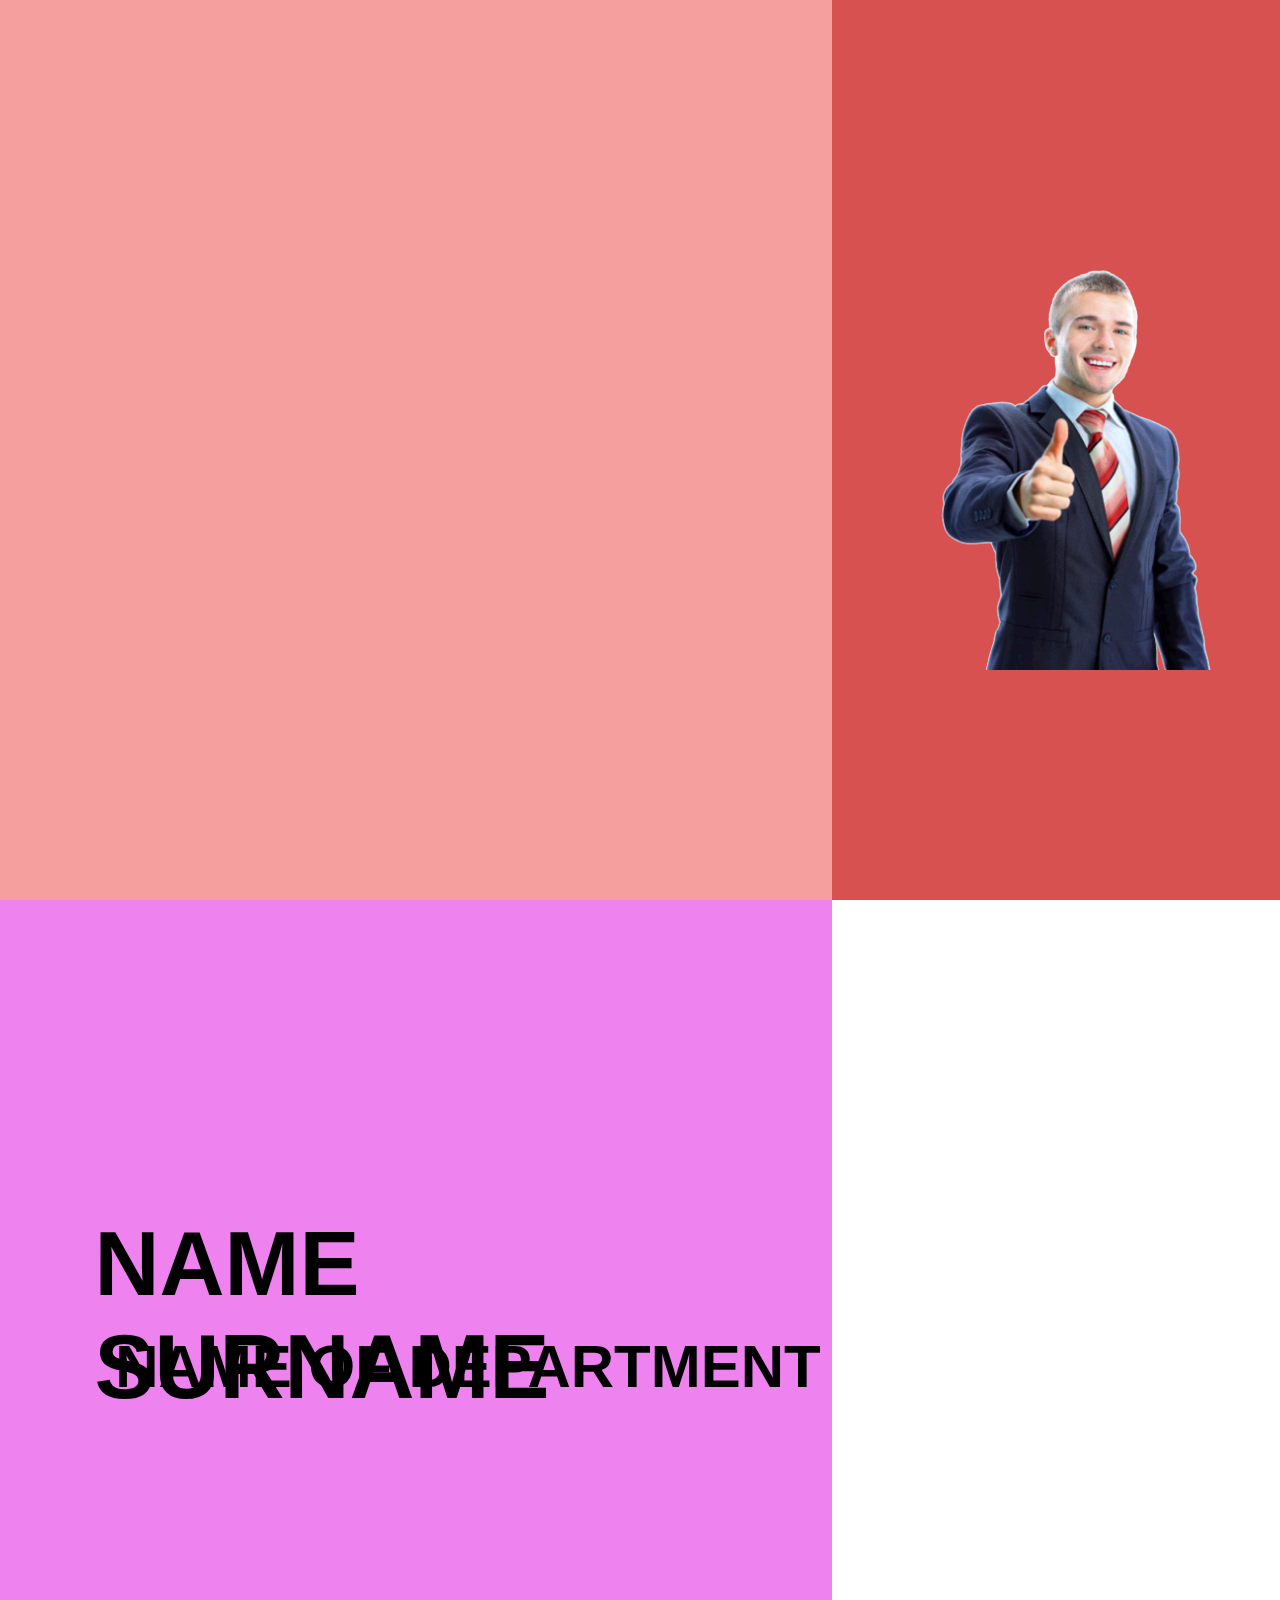
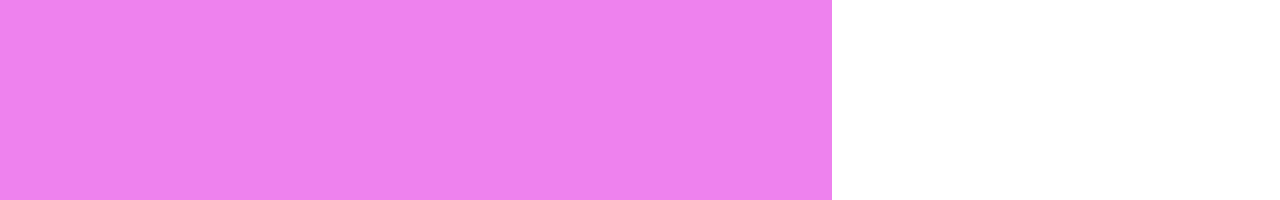
<file: index.html>
<!DOCTYPE html>
<html lang="en">

<head>
    <meta charset="UTF-8">
    <meta name="viewport" content="width=device-width, initial-scale=1.0">
    <meta http-equiv="X-UA-Compatible" content="ie=edge">
    <title>stucca intro</title>
    <link rel="stylesheet" href="./stuccaintro.css">
</head>

<body>
    <div class="left"></div>
    <div class="right"></div>
    <div class="leftcontainer">
        <div class="name">
            NAME SURNAME
        </div>
        <div class="deptname">
            NAME OF DEPARTMENT
        </div>
    </div>
    <div class="rightcontainer"></div>
    <div class="image"></div>
    <div class="leftcontainer">
        <div class="name">
            NAME SURNAME
        </div>
        <div class="deptname">
            NAME OF DEPARTMENT
        </div>
    </div>
    <div class="rightcontainer"></div>
    <div class="image"></div>
    <div class="leftcontainer">
        <div class="name">
            NAME SURNAME
        </div>
        <div class="deptname">
            NAME OF DEPARTMENT
        </div>
    </div>
    <div class="rightcontainer"></div>
    <div class="image"></div>
    <div class="leftcontainer">
        <div class="name">
            NAME SURNAME
        </div>
        <div class="deptname">
            NAME OF DEPARTMENT
        </div>
    </div>
    <div class="rightcontainer"></div>
    <div class="image"></div>
    <div class="leftcontainer">
        <div class="name">
            NAME SURNAME
        </div>
        <div class="deptname">
            NAME OF DEPARTMENT
        </div>
    </div>
    <div class="rightcontainer"></div>
    <div class="image"></div>
    <div class="leftcontainer">
        <div class="name">
            NAME SURNAME
        </div>
        <div class="deptname">
            NAME OF DEPARTMENT
        </div>
    </div>
    <div class="rightcontainer"></div>
    <div class="image"></div>
    <div class="leftcontainer">
        <div class="name">
            NAME SURNAME
        </div>
        <div class="deptname">
            NAME OF DEPARTMENT
        </div>
    </div>
    <div class="rightcontainer"></div>
    <div class="image"></div>
    <div class="leftcontainer">
        <div class="name">
            NAME SURNAME
        </div>
        <div class="deptname">
            NAME OF DEPARTMENT
        </div>
    </div>
    <div class="rightcontainer"></div>
    <div class="image"></div>

    <script>
        var y = 0,
            z = 0,
            zIndex = 1;
        var selector1 = document.getElementsByClassName('leftcontainer');
        var selector2 = document.getElementsByClassName('rightcontainer');
        document.addEventListener("keyup", scrollfun);

        function scrollfun(event) {

            var x = event.charCode || event.keyCode;
            if (x == 37 || x == 39) {
                if (x == 39)
                    y = (y + 1) % 8;
                else {
                    y = (y - 1);
                    if (y < 0)
                        y = 8;
                }
            } else if (x == 49) {
                y = 1;
            } else if (x == 50) {
                y = 2;
            } else if (x == 51) {
                y = 3;
            } else if (x == 52) {
                y = 4;
            } else if (x == 53) {
                y = 5;
            } else if (x == 54) {
                y = 6;
            } else if (x == 55) {
                y = 7;
            } else if (x == 56) {
                y = 8;
            } else if (x == 57) {
                y = 9;
            }
            if (y != z) {
                if (z == 0) {
                    z = y;
                    selector1[y - 1].style.transition = "transform 1.8s";
                    selector1[y - 1].style.transform = "translateY(-100vh)";
                    selector1[y - 1].style.zIndex = zIndex;
                    selector2[y - 1].style.transition = "transform 1.8s";
                    selector2[y - 1].style.transform = "translateY(100vh)";
                    selector2[y - 1].style.zIndex = zIndex;
                    zIndex++;
                } else {
                    selector1[y - 1].style.transition = "transform 1.8s";
                    selector1[y - 1].style.transform = "translateY(-100vh)";
                    selector1[y - 1].style.zIndex = zIndex;
                    selector2[y - 1].style.transition = "transform 1.8s";
                    selector2[y - 1].style.transform = "translateY(100vh)";
                    selector2[y - 1].style.zIndex = zIndex;
                    zIndex++;
                    setTimeout(function() {
                        selector1[z - 1].style = "top:100vh;";
                        selector2[z - 1].style = "top:-100vh;";
                        z = y;
                    }, 1800);
                }
            }
        }
    </script>
</body>

</html>
</file>
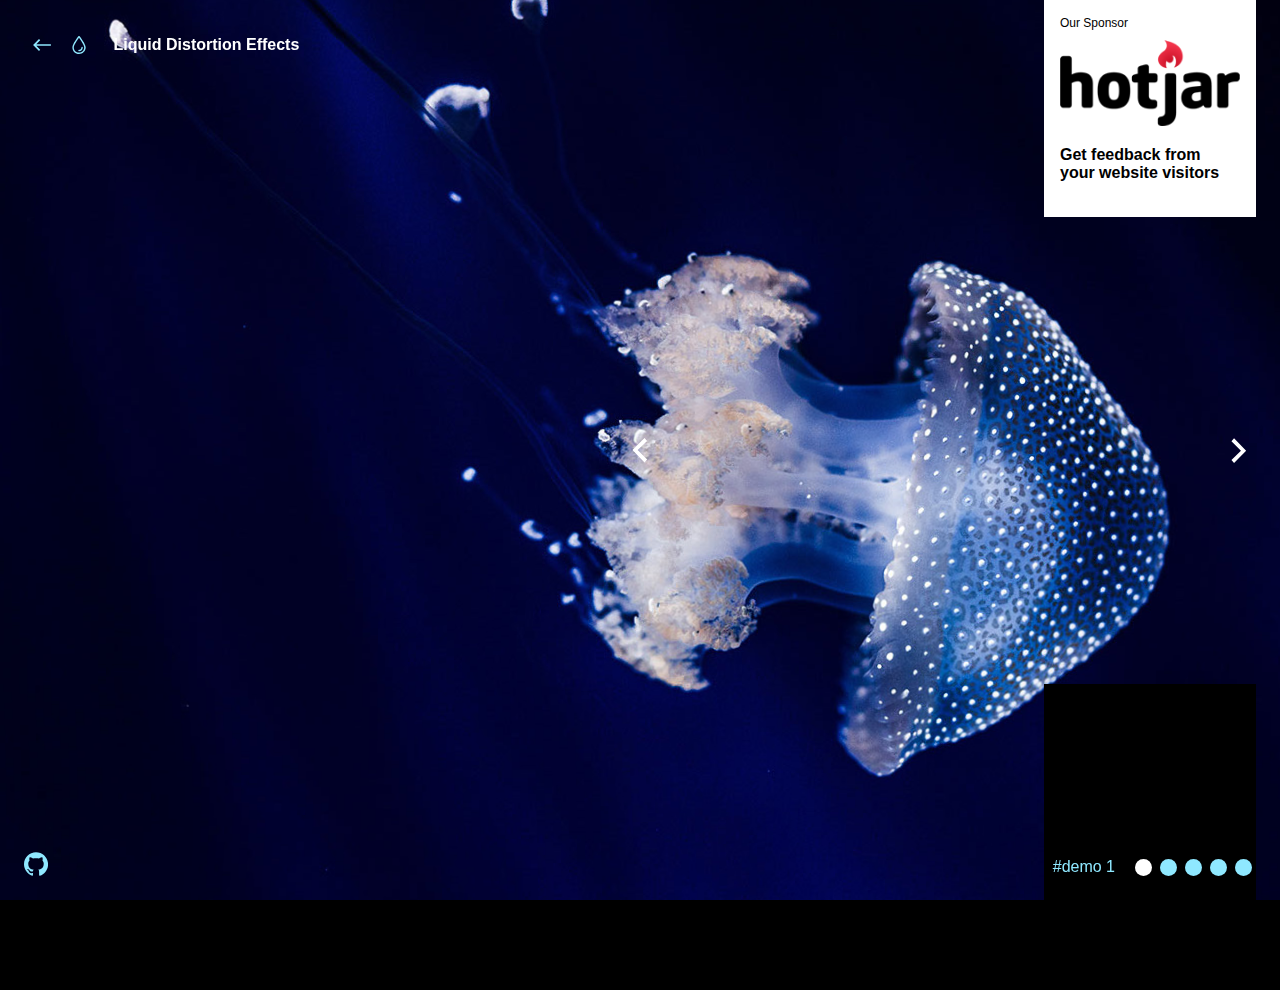
<file: LiquidDistortion-master/LiquidDistortion-master/index.html>
<!DOCTYPE html>
<html lang="en" class="no-js">
	<head>
		<meta charset="UTF-8" />
		<meta name="viewport" content="width=device-width, initial-scale=1">
		<title>Liquid Distortion Effects | Demo 1 | Codrops</title>
		<meta name="description" content="Some liquid distortion effects applied to an image slideshow using canvas, PixiJS and Greensock" />
		<meta name="keywords" content="web development, canvas, distortion, liquid, effect, slideshow, javascript" />
		<meta name="author" content="Yannis Yannakopoulos for Codrops" />
		<link rel="shortcut icon" href="favicon.ico">
		<link rel="stylesheet" type="text/css" href="css/normalize.css" />
		<link rel="stylesheet" type="text/css" href="css/demo.css" />
		<link rel="stylesheet" type="text/css" href="css/component.css" />
		<link rel="stylesheet" type="text/css" href="pater/pater.css" />
		<script>document.documentElement.className = 'js';</script>
	</head>
	<body class="demo-1 loading">
		<svg class="hidden">
			<symbol id="icon-arrow" viewBox="0 0 24 24">
				<title>arrow</title>
				<polygon points="6.3,12.8 20.9,12.8 20.9,11.2 6.3,11.2 10.2,7.2 9,6 3.1,12 9,18 10.2,16.8 "/>
			</symbol>
			<symbol id="icon-drop" viewBox="0 0 24 24">
				<title>drop</title>
				<path d="M12,21c-3.6,0-6.6-3-6.6-6.6C5.4,11,10.8,4,11.4,3.2C11.6,3.1,11.8,3,12,3s0.4,0.1,0.6,0.3c0.6,0.8,6.1,7.8,6.1,11.2C18.6,18.1,15.6,21,12,21zM12,4.8c-1.8,2.4-5.2,7.4-5.2,9.6c0,2.9,2.3,5.2,5.2,5.2s5.2-2.3,5.2-5.2C17.2,12.2,13.8,7.3,12,4.8z"/><path d="M12,18.2c-0.4,0-0.7-0.3-0.7-0.7s0.3-0.7,0.7-0.7c1.3,0,2.4-1.1,2.4-2.4c0-0.4,0.3-0.7,0.7-0.7c0.4,0,0.7,0.3,0.7,0.7C15.8,16.5,14.1,18.2,12,18.2z"/>
			</symbol>
			<symbol id="icon-github" viewBox="0 0 32.6 31.8">
				<title>github</title>
				<path d="M16.3,0C7.3,0,0,7.3,0,16.3c0,7.2,4.7,13.3,11.1,15.5c0.8,0.1,1.1-0.4,1.1-0.8c0-0.4,0-1.4,0-2.8c-4.5,1-5.5-2.2-5.5-2.2c-0.7-1.9-1.8-2.4-1.8-2.4c-1.5-1,0.1-1,0.1-1c1.6,0.1,2.5,1.7,2.5,1.7c1.5,2.5,3.8,1.8,4.7,1.4c0.1-1.1,0.6-1.8,1-2.2c-3.6-0.4-7.4-1.8-7.4-8.1c0-1.8,0.6-3.2,1.7-4.4C7.4,10.7,6.8,9,7.7,6.8c0,0,1.4-0.4,4.5,1.7c1.3-0.4,2.7-0.5,4.1-0.5c1.4,0,2.8,0.2,4.1,0.5c3.1-2.1,4.5-1.7,4.5-1.7c0.9,2.2,0.3,3.9,0.2,4.3c1,1.1,1.7,2.6,1.7,4.4c0,6.3-3.8,7.6-7.4,8c0.6,0.5,1.1,1.5,1.1,3c0,2.2,0,3.9,0,4.5c0,0.4,0.3,0.9,1.1,0.8c6.5-2.2,11.1-8.3,11.1-15.5C32.6,7.3,25.3,0,16.3,0z"/>
			</symbol>
			<symbol id="icon-arrow-nav" viewBox="208.3 352 4.2 6.4">
				<title>arrow-nav</title>
				<polygon points="212.1,357.3 211.5,358 208.7,355.1 211.5,352.3 212.1,353 209.9,355.1"></polygon>
			</symbol>
		</svg>
		<main class="site-wrapper">
			<div class="content content--fixed">
				<header class="codrops-header">
					<div class="codrops-links">
						<a class="codrops-icon codrops-icon--prev" href="https://tympanus.net/Development/SlicedDualImageLayout/" title="Previous Demo"><svg class="icon icon--arrow"><use xlink:href="#icon-arrow"></use></svg></a>
						<a class="codrops-icon codrops-icon--drop" href="https://tympanus.net/codrops/?p=32454" title="Back to the article"><svg class="icon icon--drop"><use xlink:href="#icon-drop"></use></svg></a>
					</div>
					<h1 class="codrops-header__title">Liquid Distortion Effects</h1>
				</header>
				<a class="github" href="https://github.com/codrops/LiquidDistortion/" title="Find this project on GitHub"><svg class="icon icon--github"><use xlink:href="#icon-github"></use></svg></a>
				<nav class="demos">
					<a class="demo demo--current" href="index.html"><span>Demo 1</span></a>
					<a class="demo" href="index2.html"><span>Demo 2</span></a>
					<a class="demo" href="index3.html"><span>Demo 3</span></a>
					<a class="demo" href="index4.html"><span>Demo 4</span></a>
					<a class="demo" href="index5.html"><span>Demo 5</span></a>
				</nav>
				<a class="pater" href="http://synd.co/2yUIIuN" onClick="recordOutboundLink(this, 'Outbound Links', 'Hotjar10102017');return false;">
					<div class="pater__img"></div>
					<h3 class="pater__title">​Get feedback from your website visitors</h3>
					<p class="pater__description">Now you can get instant visual feedback from your website visitors. <strong>Learn more</strong></p>
				</a>
			</div>
			<div class="content">
				<div class="slide-wrapper">
					<div class="slide-item">
						<img src="img/1.jpg" class="slide-item__image">
					</div>
					<div class="slide-item">
						<img src="img/2.jpg" class="slide-item__image">
					</div>
					<div class="slide-item">
						<img src="img/3.jpg" class="slide-item__image">
					</div>					
				</div>
				<button class="scene-nav scene-nav--prev" data-nav="previous"><svg class="icon icon--arrow-nav-prev"><use xlink:href="#icon-arrow-nav"></use></svg></button>
				<button class="scene-nav scene-nav--next" data-nav="next"><svg class="icon icon--arrow-nav-next"><use xlink:href="#icon-arrow-nav"></use></svg></button>
			</div>
		</main>
		<script src="js/demo.js"></script>
		<script src="js/pixi.min.js"></script>
		<script src="js/TweenMax.min.js"></script>
		<script src="js/main.js"></script>
		<script src="js/imagesloaded.pkgd.min.js"></script>
		<script>
			imagesLoaded(document.body, () => document.body.classList.remove('loading'));

			var spriteImages 	= document.querySelectorAll( '.slide-item__image' );
			var spriteImagesSrc = [];

			for ( var i = 0; i < spriteImages.length; i++ ) {
				var img = spriteImages[i];
				spriteImagesSrc.push( img.getAttribute('src' ) );
			}

			var initCanvasSlideshow = new CanvasSlideshow({
				sprites: spriteImagesSrc,
				displacementImage: 'img/dmaps/2048x2048/clouds.jpg',
				autoPlay: true,
				autoPlaySpeed: [10, 3],
				displaceScale: [200, 70]
			});
		</script>
	</body>
</html>
</file>
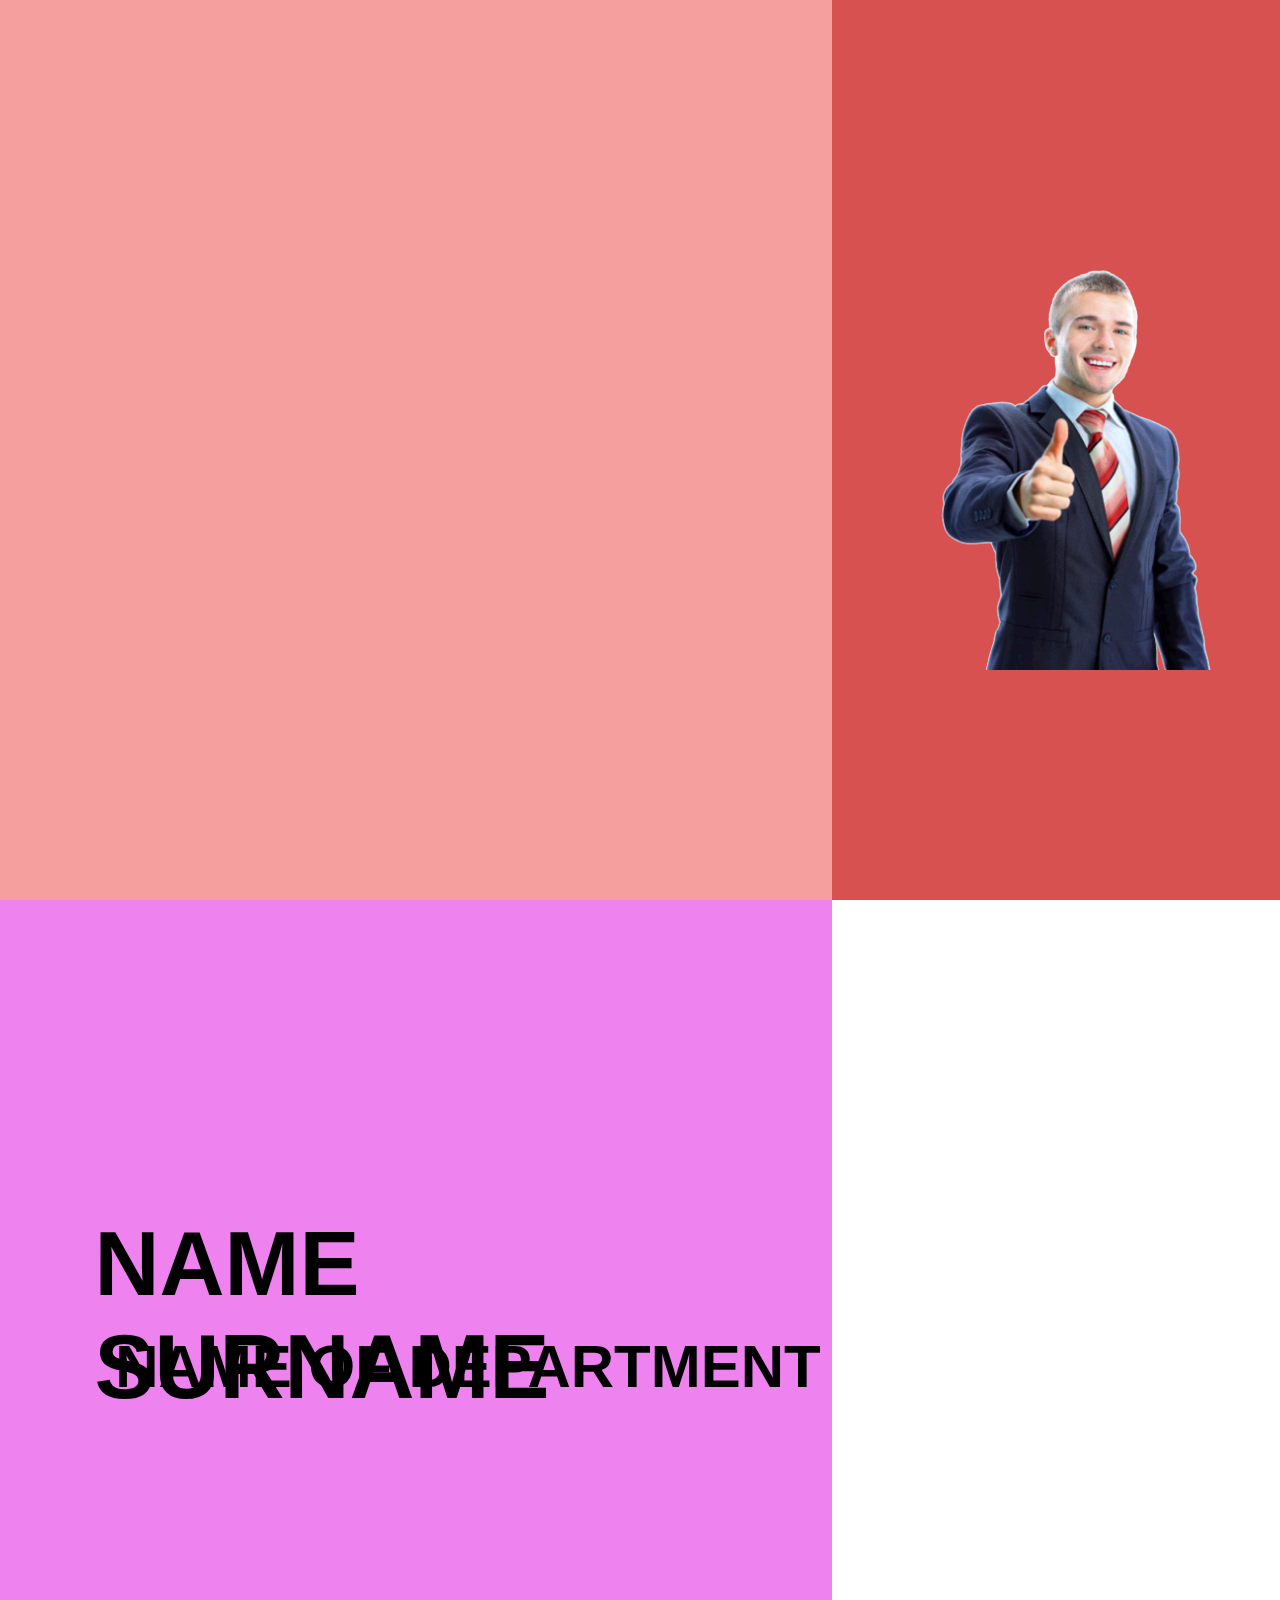
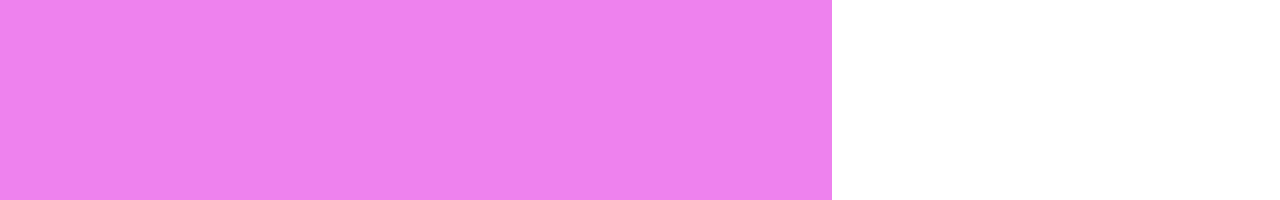
<file: Untitled-1.html>
<!DOCTYPE html>
<html lang="en">
<head>
    <meta charset="UTF-8">
    <meta name="viewport" content="width=device-width, initial-scale=1.0">
    <meta http-equiv="X-UA-Compatible" content="ie=edge">
    <title>stucca intro</title>
    <link rel="stylesheet" href="./stuccaintro.css">
</head>
<body>
    <div class="left"></div>
    <div class="right"></div>
    <div class="leftcontainer">
        <div class="name">
            NAME SURNAME
        </div>
        <div class="deptname">
            NAME OF DEPARTMENT
        </div>
    </div>
    <div class="rightcontainer"></div>
    <div class="image"></div>
    <div class="leftcontainer">
        <div class="name">
            NAME SURNAME
        </div>
        <div class="deptname">
            NAME OF DEPARTMENT
        </div>
    </div>
    <div class="rightcontainer"></div>
    <div class="image"></div>
    <div class="leftcontainer">
        <div class="name">
            NAME SURNAME
        </div>
        <div class="deptname">
            NAME OF DEPARTMENT
        </div>
    </div>
    <div class="rightcontainer"></div>
    <div class="image"></div>
    <div class="leftcontainer">
        <div class="name">
            NAME SURNAME
        </div>
        <div class="deptname">
            NAME OF DEPARTMENT
        </div>
    </div>
    <div class="rightcontainer"></div>
    <div class="image"></div>
    <div class="leftcontainer">
        <div class="name">
            NAME SURNAME
        </div>
        <div class="deptname">
            NAME OF DEPARTMENT
        </div>
    </div>
    <div class="rightcontainer"></div>
    <div class="image"></div>
    <div class="leftcontainer">
        <div class="name">
            NAME SURNAME
        </div>
        <div class="deptname">
            NAME OF DEPARTMENT
        </div>
    </div>
    <div class="rightcontainer"></div>
    <div class="image"></div>
    <div class="leftcontainer">
        <div class="name">
            NAME SURNAME
        </div>
        <div class="deptname">
            NAME OF DEPARTMENT
        </div>
    </div>
    <div class="rightcontainer"></div>
    <div class="image"></div>
    <div class="leftcontainer">
        <div class="name">
            NAME SURNAME
        </div>
        <div class="deptname">
            NAME OF DEPARTMENT
        </div>
    </div>
    <div class="rightcontainer"></div>
    <div class="image"></div>
    
    <script>
        var y=0, z=0;
        var selector1 = document.getElementsByClassName('leftcontainer');
        var selector2 = document.getElementsByClassName('rightcontainer');
        document.addEventListener("keydown",scrollfun);
        function scrollfun(event){
            
            var x = event.charCode || event.keyCode;
            if(x == 37 || x == 39)
            {
                if(x == 39)
                    y=(y+1)%9;
                else
                {
                    y=(y-1);
                    if(y < 0)
                        y=9
                }
            }
            else if(x == 49)
            {
                y=1;
            }
            else if(x == 50)
            {
                y=2;
            }else if(x == 51)
            {
                y=3;
            }else if(x == 52)
            {
                y=4;
            }else if(x == 53)
            {
                y=5;
            }else if(x == 54)
            {
                y=6;
            }else if(x == 55)
            {
                y=7;
            }else if(x == 56)
            {
                y=8;
            }else if(x == 57)
            {
                y=9;
            }
            console.log(y);
            if(y!=z)
            {
                if(z == 0)
                {
                    z=y;
                    selector1[y-1].style="transition: transform 1.8s; transform: translateY(-100vh);";
                    selector2[y-1].style="transition: transform 1.8s; transform: translateY(100vh);";
                }
                else
                {
                    selector1[z-1].style="transition: transform 1.8s; transform: translateY(100vh);";
                    selector2[z-1].style="transition: transform 1.8s; transform: translateY(-100vh);";
                    selector1[y-1].style="transition: transform 1.8s; transform: translateY(-100vh);";
                    selector2[y-1].style="transition: transform 1.8s; transform: translateY(100vh);";
                    z=y;
                }
            }
        }
    </script>
</body>
</html>
</file>
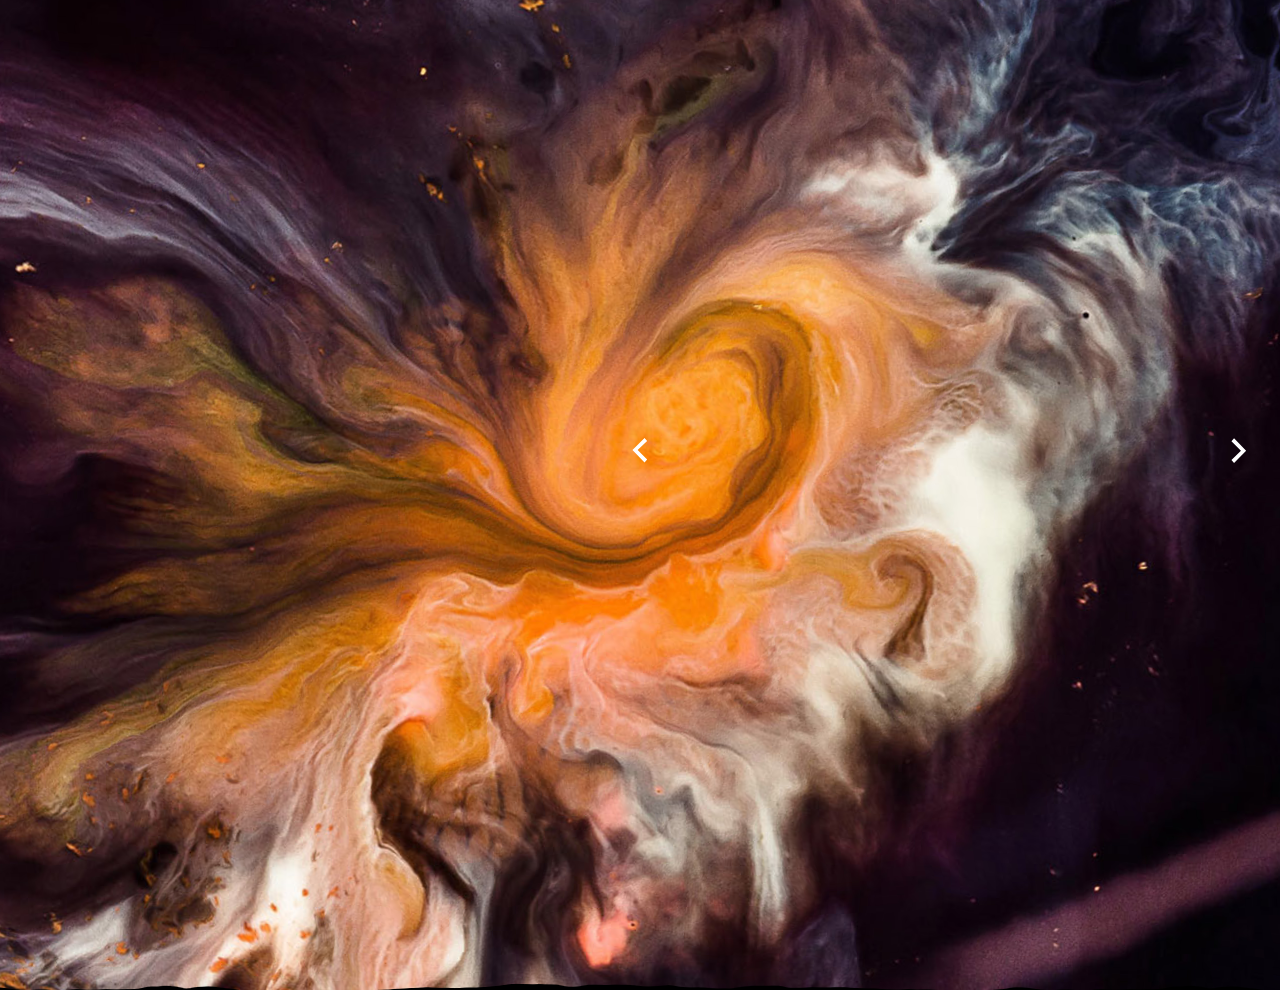
<file: LiquidDistortion-master/LiquidDistortion-master/index2.html>
<!DOCTYPE html>
<html lang="en" class="no-js">
	<head>
		<meta charset="UTF-8" />
		<meta name="viewport" content="width=device-width, initial-scale=1">
		<title>Liquid Distortion Effects | Demo 2 | Codrops</title>
		<meta name="description" content="Some liquid distortion effects applied to an image slideshow using canvas, PixiJS and Greensock" />
		<meta name="keywords" content="web development, canvas, distortion, liquid, effect, slideshow, javascript" />
		<meta name="author" content="Yannis Yannakopoulos for Codrops" />
		<link rel="shortcut icon" href="favicon.ico">
		<link rel="stylesheet" type="text/css" href="css/normalize.css" />
		<link rel="stylesheet" type="text/css" href="css/demo.css" />
		<link rel="stylesheet" type="text/css" href="css/component.css" />
		<link rel="stylesheet" type="text/css" href="pater/pater.css" />
		<link rel="stylesheet" type="text/css" href="style.css" />
		<script>document.documentElement.className = 'js';</script>
	</head>
	<body class="demo-2 loading">
		<svg class="hidden">
			<symbol id="icon-arrow" viewBox="0 0 24 24">
				<title>arrow</title>
				<polygon points="6.3,12.8 20.9,12.8 20.9,11.2 6.3,11.2 10.2,7.2 9,6 3.1,12 9,18 10.2,16.8 "/>
			</symbol>
			<!--<symbol id="icon-drop" viewBox="0 0 24 24">
				<title>drop</title>
				<path d="M12,21c-3.6,0-6.6-3-6.6-6.6C5.4,11,10.8,4,11.4,3.2C11.6,3.1,11.8,3,12,3s0.4,0.1,0.6,0.3c0.6,0.8,6.1,7.8,6.1,11.2C18.6,18.1,15.6,21,12,21zM12,4.8c-1.8,2.4-5.2,7.4-5.2,9.6c0,2.9,2.3,5.2,5.2,5.2s5.2-2.3,5.2-5.2C17.2,12.2,13.8,7.3,12,4.8z"/><path d="M12,18.2c-0.4,0-0.7-0.3-0.7-0.7s0.3-0.7,0.7-0.7c1.3,0,2.4-1.1,2.4-2.4c0-0.4,0.3-0.7,0.7-0.7c0.4,0,0.7,0.3,0.7,0.7C15.8,16.5,14.1,18.2,12,18.2z"/>
			</symbol>-->
			<!--<symbol id="icon-github" viewBox="0 0 32.6 31.8">
				<title>github</title>
				<path d="M16.3,0C7.3,0,0,7.3,0,16.3c0,7.2,4.7,13.3,11.1,15.5c0.8,0.1,1.1-0.4,1.1-0.8c0-0.4,0-1.4,0-2.8c-4.5,1-5.5-2.2-5.5-2.2c-0.7-1.9-1.8-2.4-1.8-2.4c-1.5-1,0.1-1,0.1-1c1.6,0.1,2.5,1.7,2.5,1.7c1.5,2.5,3.8,1.8,4.7,1.4c0.1-1.1,0.6-1.8,1-2.2c-3.6-0.4-7.4-1.8-7.4-8.1c0-1.8,0.6-3.2,1.7-4.4C7.4,10.7,6.8,9,7.7,6.8c0,0,1.4-0.4,4.5,1.7c1.3-0.4,2.7-0.5,4.1-0.5c1.4,0,2.8,0.2,4.1,0.5c3.1-2.1,4.5-1.7,4.5-1.7c0.9,2.2,0.3,3.9,0.2,4.3c1,1.1,1.7,2.6,1.7,4.4c0,6.3-3.8,7.6-7.4,8c0.6,0.5,1.1,1.5,1.1,3c0,2.2,0,3.9,0,4.5c0,0.4,0.3,0.9,1.1,0.8c6.5-2.2,11.1-8.3,11.1-15.5C32.6,7.3,25.3,0,16.3,0z"/>
			</symbol>-->
			<symbol id="icon-arrow-nav" viewBox="208.3 352 4.2 6.4">
				<title>arrow-nav</title>
				<polygon points="212.1,357.3 211.5,358 208.7,355.1 211.5,352.3 212.1,353 209.9,355.1"></polygon>
			</symbol>
		</svg>
		<main class="site-wrapper">
			<!--<div class="content content--fixed">
				<header class="codrops-header">
					<div class="codrops-links">
						<a class="codrops-icon codrops-icon--prev" href="https://tympanus.net/Development/SlicedDualImageLayout/" title="Previous Demo"><svg class="icon icon--arrow"><use xlink:href="#icon-arrow"></use></svg></a>
						<a class="codrops-icon codrops-icon--drop" href="https://tympanus.net/codrops/?p=32454" title="Back to the article"><svg class="icon icon--drop"><use xlink:href="#icon-drop"></use></svg></a>
					</div>
					<h1 class="codrops-header__title">Liquid Distortion Effects</h1>
					<p class=info>Click &amp; hold on the image</p>
				</header>-->
				<!--<a class="github" href="https://github.com/codrops/LiquidDistortion/" title="Find this project on GitHub"><svg class="icon icon--github"><use xlink:href="#icon-github"></use></svg></a>-->
				<!--<nav class="demos">
					<a class="demo" href="index.html"><span>Demo 1</span></a>
					<a class="demo demo--current" href="index2.html"><span>Demo 2</span></a>
					<a class="demo" href="index3.html"><span>Demo 3</span></a>
					<a class="demo" href="index4.html"><span>Demo 4</span></a>
					<a class="demo" href="index5.html"><span>Demo 5</span></a>
				</nav>-->
				<!--<a class="pater" href="http://synd.co/2yUIIuN" onClick="recordOutboundLink(this, 'Outbound Links', 'Hotjar10102017');return false;">
					<div class="pater__img"></div>
					<h3 class="pater__title">​Get feedback from your website visitors</h3>
					<p class="pater__description">Now you can get instant visual feedback from your website visitors. <strong>Learn more</strong></p>
				</a>
			</div>-->
			<div class="content">
				<div class="slide-wrapper">
					<div class="slide-item">
						<img src="img\4.jpg" class="slide-item__image">
					</div>
					<div class="slide-item">
						<img src="img/5.jpg" class="slide-item__image">
					</div>
					<div class="slide-item">
						<img src="img/6.jpg" class="slide-item__image">
					</div>					
				</div>
				<button class="scene-nav scene-nav--prev" data-nav="previous"><svg class="icon icon--arrow-nav-prev"><use xlink:href="#icon-arrow-nav"></use></svg></button>
				<button class="scene-nav scene-nav--next" data-nav="next"><svg class="icon icon--arrow-nav-next"><use xlink:href="#icon-arrow-nav"></use></svg></button>
			</div>
		</main>
		<script src="js/demo.js"></script>
		<script src="js/pixi.min.js"></script>
		<script src="js/TweenMax.min.js"></script>
		<script src="js/main2.js"></script>
		<script src="js/imagesloaded.pkgd.min.js"></script>
		<script>
			imagesLoaded(document.body, () => document.body.classList.remove('loading'));

			var spriteImages = document.querySelectorAll( '.slide-item__image' );
			var spriteImagesSrc = [];
			var texts = [];

			for ( var i = 0; i < spriteImages.length; i++ ) {

				var img = spriteImages[i];
					
				// Set the texts you want to display to each slide 
				// in a sibling element of your image and edit accordingly
				if ( img.nextElementSibling ) {
					texts.push(img.nextElementSibling.innerHTML);
				} else {
					texts.push('');
				}

				spriteImagesSrc.push( img.getAttribute('src' ) );
			}

			var initCanvasSlideshow = new CanvasSlideshow({
				sprites: spriteImagesSrc,
				displacementImage: 'img/dmaps/512x512/clouds.jpg',
				autoPlay: true,
				autoPlaySpeed: [0.3, 0.3],
				displaceScale: [800, 500],
				displaceAutoFit: true,
				displacementCenter: true,
				interactive: true,
				interactionEvent: 'click', // 'click', 'hover', 'both' 
			});
		</script>
	</body>
</html>
</file>
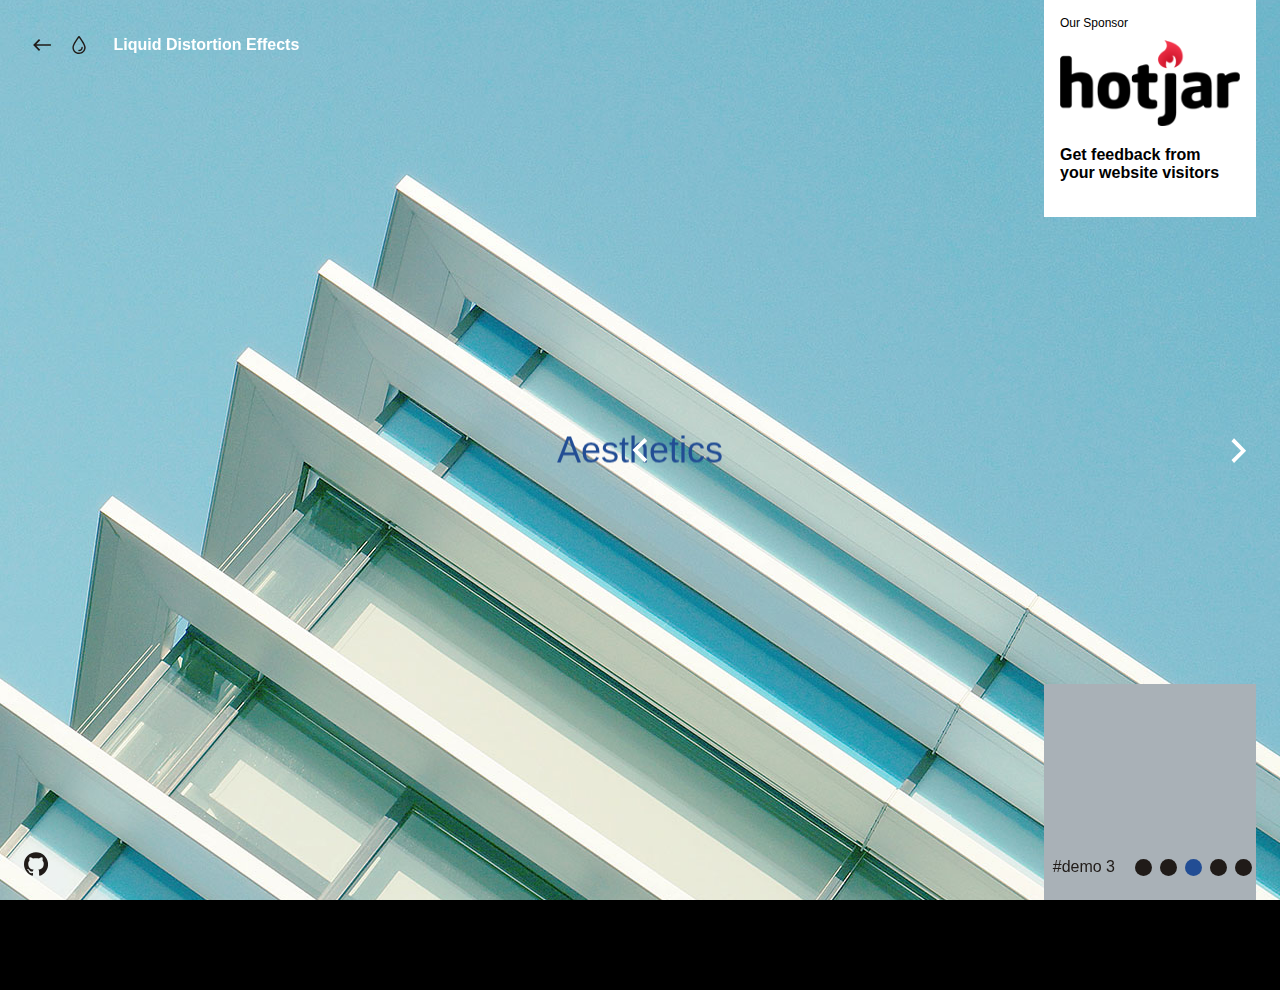
<file: LiquidDistortion-master/LiquidDistortion-master/index3.html>
<!DOCTYPE html>
<html lang="en" class="no-js">
	<head>
		<meta charset="UTF-8" />
		<meta name="viewport" content="width=device-width, initial-scale=1">
		<title>Liquid Distortion Effects | Demo 3 | Codrops</title>
		<meta name="description" content="Some liquid distortion effects applied to an image slideshow using canvas, PixiJS and Greensock" />
		<meta name="keywords" content="web development, canvas, distortion, liquid, effect, slideshow, javascript" />
		<meta name="author" content="Yannis Yannakopoulos for Codrops" />
		<link rel="shortcut icon" href="favicon.ico">
		<link rel="stylesheet" type="text/css" href="css/normalize.css" />
		<link rel="stylesheet" type="text/css" href="css/demo.css" />
		<link rel="stylesheet" type="text/css" href="css/component.css" />
		<link rel="stylesheet" type="text/css" href="pater/pater.css" />
		<script>document.documentElement.className = 'js';</script>
	</head>
	<body class="demo-3 loading">
		<svg class="hidden">
			<symbol id="icon-arrow" viewBox="0 0 24 24">
				<title>arrow</title>
				<polygon points="6.3,12.8 20.9,12.8 20.9,11.2 6.3,11.2 10.2,7.2 9,6 3.1,12 9,18 10.2,16.8 "/>
			</symbol>
			<symbol id="icon-drop" viewBox="0 0 24 24">
				<title>drop</title>
				<path d="M12,21c-3.6,0-6.6-3-6.6-6.6C5.4,11,10.8,4,11.4,3.2C11.6,3.1,11.8,3,12,3s0.4,0.1,0.6,0.3c0.6,0.8,6.1,7.8,6.1,11.2C18.6,18.1,15.6,21,12,21zM12,4.8c-1.8,2.4-5.2,7.4-5.2,9.6c0,2.9,2.3,5.2,5.2,5.2s5.2-2.3,5.2-5.2C17.2,12.2,13.8,7.3,12,4.8z"/><path d="M12,18.2c-0.4,0-0.7-0.3-0.7-0.7s0.3-0.7,0.7-0.7c1.3,0,2.4-1.1,2.4-2.4c0-0.4,0.3-0.7,0.7-0.7c0.4,0,0.7,0.3,0.7,0.7C15.8,16.5,14.1,18.2,12,18.2z"/>
			</symbol>
			<symbol id="icon-github" viewBox="0 0 32.6 31.8">
				<title>github</title>
				<path d="M16.3,0C7.3,0,0,7.3,0,16.3c0,7.2,4.7,13.3,11.1,15.5c0.8,0.1,1.1-0.4,1.1-0.8c0-0.4,0-1.4,0-2.8c-4.5,1-5.5-2.2-5.5-2.2c-0.7-1.9-1.8-2.4-1.8-2.4c-1.5-1,0.1-1,0.1-1c1.6,0.1,2.5,1.7,2.5,1.7c1.5,2.5,3.8,1.8,4.7,1.4c0.1-1.1,0.6-1.8,1-2.2c-3.6-0.4-7.4-1.8-7.4-8.1c0-1.8,0.6-3.2,1.7-4.4C7.4,10.7,6.8,9,7.7,6.8c0,0,1.4-0.4,4.5,1.7c1.3-0.4,2.7-0.5,4.1-0.5c1.4,0,2.8,0.2,4.1,0.5c3.1-2.1,4.5-1.7,4.5-1.7c0.9,2.2,0.3,3.9,0.2,4.3c1,1.1,1.7,2.6,1.7,4.4c0,6.3-3.8,7.6-7.4,8c0.6,0.5,1.1,1.5,1.1,3c0,2.2,0,3.9,0,4.5c0,0.4,0.3,0.9,1.1,0.8c6.5-2.2,11.1-8.3,11.1-15.5C32.6,7.3,25.3,0,16.3,0z"/>
			</symbol>
			<symbol id="icon-arrow-nav" viewBox="208.3 352 4.2 6.4">
				<title>arrow-nav</title>
				<polygon points="212.1,357.3 211.5,358 208.7,355.1 211.5,352.3 212.1,353 209.9,355.1"></polygon>
			</symbol>
		</svg>
		<main class="site-wrapper">
			<div class="content content--fixed">
				<header class="codrops-header">
					<div class="codrops-links">
						<a class="codrops-icon codrops-icon--prev" href="https://tympanus.net/Development/SlicedDualImageLayout/" title="Previous Demo"><svg class="icon icon--arrow"><use xlink:href="#icon-arrow"></use></svg></a>
						<a class="codrops-icon codrops-icon--drop" href="https://tympanus.net/codrops/?p=32454" title="Back to the article"><svg class="icon icon--drop"><use xlink:href="#icon-drop"></use></svg></a>
					</div>
					<h1 class="codrops-header__title">Liquid Distortion Effects</h1>
				</header>
				<a class="github" href="https://github.com/codrops/LiquidDistortion/" title="Find this project on GitHub"><svg class="icon icon--github"><use xlink:href="#icon-github"></use></svg></a>
				<nav class="demos">
					<a class="demo" href="index.html"><span>Demo 1</span></a>
					<a class="demo" href="index2.html"><span>Demo 2</span></a>
					<a class="demo demo--current" href="index3.html"><span>Demo 3</span></a>
					<a class="demo" href="index4.html"><span>Demo 4</span></a>
					<a class="demo" href="index5.html"><span>Demo 5</span></a>
				</nav>
				<a class="pater" href="http://synd.co/2yUIIuN" onClick="recordOutboundLink(this, 'Outbound Links', 'Hotjar10102017');return false;">
					<div class="pater__img"></div>
					<h3 class="pater__title">​Get feedback from your website visitors</h3>
					<p class="pater__description">Now you can get instant visual feedback from your website visitors. <strong>Learn more</strong></p>
				</a>
			</div>
			<div class="content">
				<div class="slide-wrapper">
					<div class="slide-item">
						<img src="img/7.jpg" class="slide-item__image">
						<h3 class="slide-item__title">Aesthetics</h3>
					</div>
					<div class="slide-item">
						<img src="img/8.jpg" class="slide-item__image">
						<h3 class="slide-item__title">Creativity</h3>
					</div>
					<div class="slide-item">
						<img src="img/9.jpg" class="slide-item__image">
						<h3 class="slide-item__title">Perfection</h3>
					</div>				
				</div>
				<button class="scene-nav scene-nav--prev" data-nav="previous"><svg class="icon icon--arrow-nav-prev"><use xlink:href="#icon-arrow-nav"></use></svg></button>
				<button class="scene-nav scene-nav--next" data-nav="next"><svg class="icon icon--arrow-nav-next"><use xlink:href="#icon-arrow-nav"></use></svg></button>				
			</div>
		</main>
		<script src="js/demo.js"></script>
		<script src="js/pixi.min.js"></script>
		<script src="js/TweenMax.min.js"></script>
		<script src="js/main3.js"></script>
		<script src="js/imagesloaded.pkgd.min.js"></script>
		<script>
			imagesLoaded(document.body, () => document.body.classList.remove('loading'));
			
			var spriteImages = document.querySelectorAll( '.slide-item__image' );
			var spriteImagesSrc = [];
			var texts = [];

			for ( var i = 0; i < spriteImages.length; i++ ) {

				var img = spriteImages[i];
				// Set the texts you want to display to each slide 
				// in a sibling element of your image and edit accordingly
				if ( img.nextElementSibling ) {
					texts.push(img.nextElementSibling.innerHTML);
				} else {
					texts.push('');
				}
				spriteImagesSrc.push( img.getAttribute('src' ) );

			}

			var initCanvasSlideshow = new CanvasSlideshow({
				sprites: spriteImagesSrc,
				displacementImage: 'img/dmaps/512x512/crystalize.jpg',
				autoPlay: false,
				displaceScale: [300, 300],
				fullScreen: true,
				wacky: false,
				texts: texts,
				textColor: "#224d94",
				centerSprites: true,
				wacky: true
			});
		</script>
	</body>
</html>
</file>
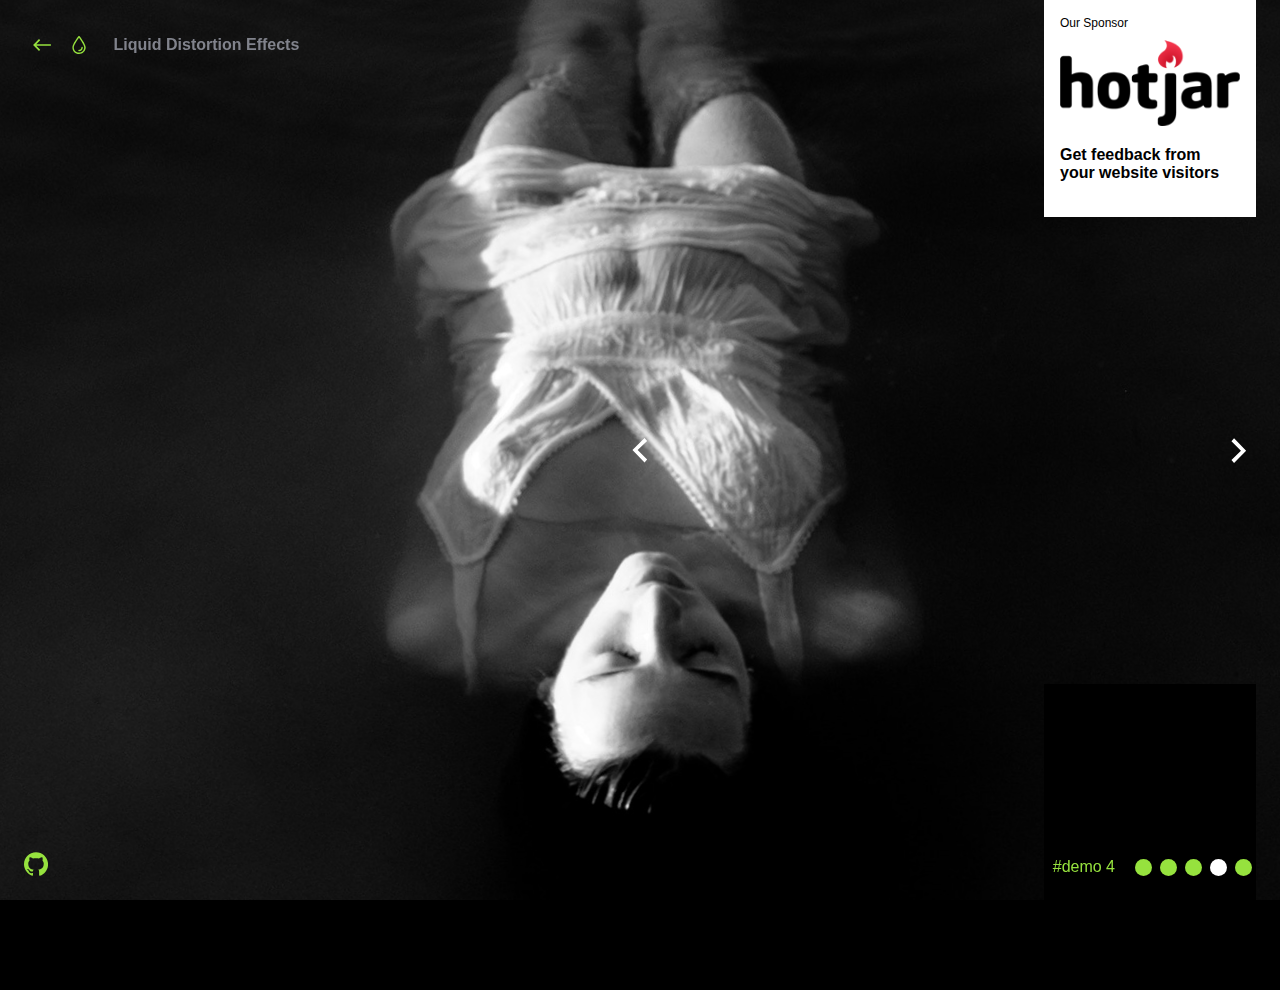
<file: LiquidDistortion-master/LiquidDistortion-master/index4.html>
<!DOCTYPE html>
<html lang="en" class="no-js">
	<head>
		<meta charset="UTF-8" />
		<meta name="viewport" content="width=device-width, initial-scale=1">
		<title>Liquid Distortion Effects | Demo 4 | Codrops</title>
		<meta name="description" content="Some liquid distortion effects applied to an image slideshow using canvas, PixiJS and Greensock" />
		<meta name="keywords" content="web development, canvas, distortion, liquid, effect, slideshow, javascript" />
		<meta name="author" content="Yannis Yannakopoulos for Codrops" />
		<link rel="shortcut icon" href="favicon.ico">
		<link rel="stylesheet" type="text/css" href="css/normalize.css" />
		<link rel="stylesheet" type="text/css" href="css/demo.css" />
		<link rel="stylesheet" type="text/css" href="css/component.css" />
		<link rel="stylesheet" type="text/css" href="pater/pater.css" />
		<script>document.documentElement.className = 'js';</script>
	</head>
	<body class="demo-4 loading">
		<svg class="hidden">
			<symbol id="icon-arrow" viewBox="0 0 24 24">
				<title>arrow</title>
				<polygon points="6.3,12.8 20.9,12.8 20.9,11.2 6.3,11.2 10.2,7.2 9,6 3.1,12 9,18 10.2,16.8 "/>
			</symbol>
			<symbol id="icon-drop" viewBox="0 0 24 24">
				<title>drop</title>
				<path d="M12,21c-3.6,0-6.6-3-6.6-6.6C5.4,11,10.8,4,11.4,3.2C11.6,3.1,11.8,3,12,3s0.4,0.1,0.6,0.3c0.6,0.8,6.1,7.8,6.1,11.2C18.6,18.1,15.6,21,12,21zM12,4.8c-1.8,2.4-5.2,7.4-5.2,9.6c0,2.9,2.3,5.2,5.2,5.2s5.2-2.3,5.2-5.2C17.2,12.2,13.8,7.3,12,4.8z"/><path d="M12,18.2c-0.4,0-0.7-0.3-0.7-0.7s0.3-0.7,0.7-0.7c1.3,0,2.4-1.1,2.4-2.4c0-0.4,0.3-0.7,0.7-0.7c0.4,0,0.7,0.3,0.7,0.7C15.8,16.5,14.1,18.2,12,18.2z"/>
			</symbol>
			<symbol id="icon-github" viewBox="0 0 32.6 31.8">
				<title>github</title>
				<path d="M16.3,0C7.3,0,0,7.3,0,16.3c0,7.2,4.7,13.3,11.1,15.5c0.8,0.1,1.1-0.4,1.1-0.8c0-0.4,0-1.4,0-2.8c-4.5,1-5.5-2.2-5.5-2.2c-0.7-1.9-1.8-2.4-1.8-2.4c-1.5-1,0.1-1,0.1-1c1.6,0.1,2.5,1.7,2.5,1.7c1.5,2.5,3.8,1.8,4.7,1.4c0.1-1.1,0.6-1.8,1-2.2c-3.6-0.4-7.4-1.8-7.4-8.1c0-1.8,0.6-3.2,1.7-4.4C7.4,10.7,6.8,9,7.7,6.8c0,0,1.4-0.4,4.5,1.7c1.3-0.4,2.7-0.5,4.1-0.5c1.4,0,2.8,0.2,4.1,0.5c3.1-2.1,4.5-1.7,4.5-1.7c0.9,2.2,0.3,3.9,0.2,4.3c1,1.1,1.7,2.6,1.7,4.4c0,6.3-3.8,7.6-7.4,8c0.6,0.5,1.1,1.5,1.1,3c0,2.2,0,3.9,0,4.5c0,0.4,0.3,0.9,1.1,0.8c6.5-2.2,11.1-8.3,11.1-15.5C32.6,7.3,25.3,0,16.3,0z"/>
			</symbol>
			<symbol id="icon-arrow-nav" viewBox="208.3 352 4.2 6.4">
				<title>arrow-nav</title>
				<polygon points="212.1,357.3 211.5,358 208.7,355.1 211.5,352.3 212.1,353 209.9,355.1"></polygon>
			</symbol>
		</svg>
		<main class="site-wrapper">
			<div class="content content--fixed">
				<header class="codrops-header">
					<div class="codrops-links">
						<a class="codrops-icon codrops-icon--prev" href="https://tympanus.net/Development/SlicedDualImageLayout/" title="Previous Demo"><svg class="icon icon--arrow"><use xlink:href="#icon-arrow"></use></svg></a>
						<a class="codrops-icon codrops-icon--drop" href="https://tympanus.net/codrops/?p=32454" title="Back to the article"><svg class="icon icon--drop"><use xlink:href="#icon-drop"></use></svg></a>
					</div>
					<h1 class="codrops-header__title">Liquid Distortion Effects</h1>
				</header>
				<a class="github" href="https://github.com/codrops/LiquidDistortion/" title="Find this project on GitHub"><svg class="icon icon--github"><use xlink:href="#icon-github"></use></svg></a>
				<nav class="demos">
					<a class="demo" href="index.html"><span>Demo 1</span></a>
					<a class="demo" href="index2.html"><span>Demo 2</span></a>
					<a class="demo" href="index3.html"><span>Demo 3</span></a>
					<a class="demo demo--current" href="index4.html"><span>Demo 4</span></a>
					<a class="demo" href="index5.html"><span>Demo 5</span></a>
				</nav>
				<a class="pater" href="http://synd.co/2yUIIuN" onClick="recordOutboundLink(this, 'Outbound Links', 'Hotjar10102017');return false;">
					<div class="pater__img"></div>
					<h3 class="pater__title">​Get feedback from your website visitors</h3>
					<p class="pater__description">Now you can get instant visual feedback from your website visitors. <strong>Learn more</strong></p>
				</a>
			</div>
			<div class="content">
				<div class="slide-wrapper">
					<div class="slide-item">
						<img src="img/10.jpg" class="slide-item__image">
					</div>
					<div class="slide-item">
						<img src="img/11.jpg" class="slide-item__image">
					</div>
					<div class="slide-item">
						<img src="img/12.jpg" class="slide-item__image">
					</div>			
				</div>
				<button class="scene-nav scene-nav--prev" data-nav="previous"><svg class="icon icon--arrow-nav-prev"><use xlink:href="#icon-arrow-nav"></use></svg></button>
				<button class="scene-nav scene-nav--next" data-nav="next"><svg class="icon icon--arrow-nav-next"><use xlink:href="#icon-arrow-nav"></use></svg></button>
			</div>
		</main>
		<script src="js/demo.js"></script>
		<script src="js/pixi.min.js"></script>
		<script src="js/TweenMax.min.js"></script>
		<script src="js/main4.js"></script>
		<script src="js/imagesloaded.pkgd.min.js"></script>
		<script>
			imagesLoaded(document.body, () => document.body.classList.remove('loading'));
			
			var spriteImages = document.querySelectorAll( '.slide-item__image' );
			var spriteImagesSrc = [];
			var texts = [];

			for ( var i = 0; i < spriteImages.length; i++ ) {
				var img = spriteImages[i];
				// Set the texts you want to display to each slide 
				// in a sibling element of your image and edit accordingly
				if ( img.nextElementSibling ) {
					texts.push(img.nextElementSibling.innerHTML);
				} else {
					texts.push('');
				}
				spriteImagesSrc.push( img.getAttribute('src' ) );
			}
      
			var initCanvasSlideshow = new CanvasSlideshow({
				sprites: spriteImagesSrc,
				displacementImage: 'img/dmaps/2048x2048/ripple.jpg',
				autoPlay: true,
				autoPlaySpeed: [0.1, 0.1],
				centerSprites: false
			});
		</script>
	</body>
</html>
</file>
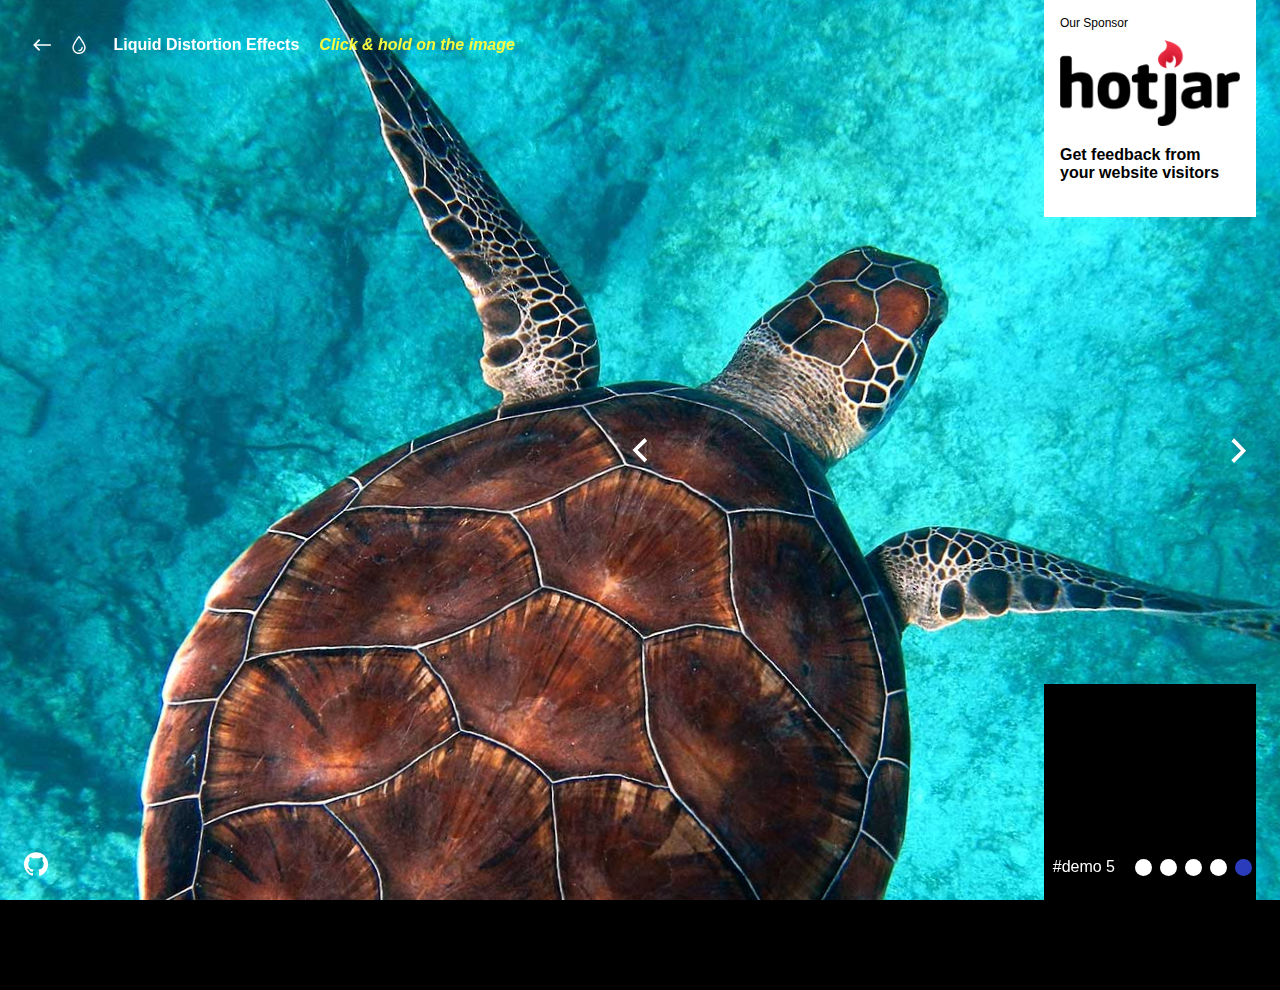
<file: LiquidDistortion-master/LiquidDistortion-master/index5.html>
<!DOCTYPE html>
<html lang="en" class="no-js">
	<head>
		<meta charset="UTF-8" />
		<meta name="viewport" content="width=device-width, initial-scale=1">
		<title>Liquid Distortion Effects | Demo 5 | Codrops</title>
		<meta name="description" content="Some liquid distortion effects applied to an image slideshow using canvas, PixiJS and Greensock" />
		<meta name="keywords" content="web development, canvas, distortion, liquid, effect, slideshow, javascript" />
		<meta name="author" content="Yannis Yannakopoulos for Codrops" />
		<link rel="shortcut icon" href="favicon.ico">
		<link rel="stylesheet" type="text/css" href="css/normalize.css" />
		<link rel="stylesheet" type="text/css" href="css/demo.css" />
		<link rel="stylesheet" type="text/css" href="css/component.css" />
		<link rel="stylesheet" type="text/css" href="pater/pater.css" />
		<script>document.documentElement.className = 'js';</script>
	</head>
	<body class="demo-5 loading">
		<svg class="hidden">
			<symbol id="icon-arrow" viewBox="0 0 24 24">
				<title>arrow</title>
				<polygon points="6.3,12.8 20.9,12.8 20.9,11.2 6.3,11.2 10.2,7.2 9,6 3.1,12 9,18 10.2,16.8 "/>
			</symbol>
			<symbol id="icon-drop" viewBox="0 0 24 24">
				<title>drop</title>
				<path d="M12,21c-3.6,0-6.6-3-6.6-6.6C5.4,11,10.8,4,11.4,3.2C11.6,3.1,11.8,3,12,3s0.4,0.1,0.6,0.3c0.6,0.8,6.1,7.8,6.1,11.2C18.6,18.1,15.6,21,12,21zM12,4.8c-1.8,2.4-5.2,7.4-5.2,9.6c0,2.9,2.3,5.2,5.2,5.2s5.2-2.3,5.2-5.2C17.2,12.2,13.8,7.3,12,4.8z"/><path d="M12,18.2c-0.4,0-0.7-0.3-0.7-0.7s0.3-0.7,0.7-0.7c1.3,0,2.4-1.1,2.4-2.4c0-0.4,0.3-0.7,0.7-0.7c0.4,0,0.7,0.3,0.7,0.7C15.8,16.5,14.1,18.2,12,18.2z"/>
			</symbol>
			<symbol id="icon-github" viewBox="0 0 32.6 31.8">
				<title>github</title>
				<path d="M16.3,0C7.3,0,0,7.3,0,16.3c0,7.2,4.7,13.3,11.1,15.5c0.8,0.1,1.1-0.4,1.1-0.8c0-0.4,0-1.4,0-2.8c-4.5,1-5.5-2.2-5.5-2.2c-0.7-1.9-1.8-2.4-1.8-2.4c-1.5-1,0.1-1,0.1-1c1.6,0.1,2.5,1.7,2.5,1.7c1.5,2.5,3.8,1.8,4.7,1.4c0.1-1.1,0.6-1.8,1-2.2c-3.6-0.4-7.4-1.8-7.4-8.1c0-1.8,0.6-3.2,1.7-4.4C7.4,10.7,6.8,9,7.7,6.8c0,0,1.4-0.4,4.5,1.7c1.3-0.4,2.7-0.5,4.1-0.5c1.4,0,2.8,0.2,4.1,0.5c3.1-2.1,4.5-1.7,4.5-1.7c0.9,2.2,0.3,3.9,0.2,4.3c1,1.1,1.7,2.6,1.7,4.4c0,6.3-3.8,7.6-7.4,8c0.6,0.5,1.1,1.5,1.1,3c0,2.2,0,3.9,0,4.5c0,0.4,0.3,0.9,1.1,0.8c6.5-2.2,11.1-8.3,11.1-15.5C32.6,7.3,25.3,0,16.3,0z"/>
			</symbol>
			<symbol id="icon-arrow-nav" viewBox="208.3 352 4.2 6.4">
				<title>arrow-nav</title>
				<polygon points="212.1,357.3 211.5,358 208.7,355.1 211.5,352.3 212.1,353 209.9,355.1"></polygon>
			</symbol>
		</svg>
		<main class="site-wrapper">
			<div class="content content--fixed">
				<header class="codrops-header">
					<div class="codrops-links">
						<a class="codrops-icon codrops-icon--prev" href="https://tympanus.net/Development/SlicedDualImageLayout/" title="Previous Demo"><svg class="icon icon--arrow"><use xlink:href="#icon-arrow"></use></svg></a>
						<a class="codrops-icon codrops-icon--drop" href="https://tympanus.net/codrops/?p=32454" title="Back to the article"><svg class="icon icon--drop"><use xlink:href="#icon-drop"></use></svg></a>
					</div>
					<h1 class="codrops-header__title">Liquid Distortion Effects</h1>
					<p class=info>Click &amp; hold on the image</p>
				</header>
				<a class="github" href="https://github.com/codrops/LiquidDistortion/" title="Find this project on GitHub"><svg class="icon icon--github"><use xlink:href="#icon-github"></use></svg></a>
				<nav class="demos">
					<a class="demo" href="index.html"><span>Demo 1</span></a>
					<a class="demo" href="index2.html"><span>Demo 2</span></a>
					<a class="demo" href="index3.html"><span>Demo 3</span></a>
					<a class="demo" href="index4.html"><span>Demo 4</span></a>
					<a class="demo demo--current" href="index5.html"><span>Demo 5</span></a>
				</nav>
				<a class="pater" href="http://synd.co/2yUIIuN" onClick="recordOutboundLink(this, 'Outbound Links', 'Hotjar10102017');return false;">
					<div class="pater__img"></div>
					<h3 class="pater__title">​Get feedback from your website visitors</h3>
					<p class="pater__description">Now you can get instant visual feedback from your website visitors. <strong>Learn more</strong></p>
				</a>
			</div>
			<div class="content">
				<div class="slide-wrapper">
					<div class="slide-item">
						<img src="img/13.jpg" class="slide-item__image">
					</div>
					<div class="slide-item">
						<img src="img/14.jpg" class="slide-item__image">
					</div>
					<div class="slide-item">
						<img src="img/15.jpg" class="slide-item__image">
					</div>		
				</div>
				<button class="scene-nav scene-nav--prev" data-nav="previous"><svg class="icon icon--arrow-nav-prev"><use xlink:href="#icon-arrow-nav"></use></svg></button>
				<button class="scene-nav scene-nav--next" data-nav="next"><svg class="icon icon--arrow-nav-next"><use xlink:href="#icon-arrow-nav"></use></svg></button>
			</div>
		</main>
		<script src="js/demo.js"></script>
		<script src="js/pixi.min.js"></script>
		<script src="js/TweenMax.min.js"></script>
		<script src="js/main5.js"></script>
		<script src="js/imagesloaded.pkgd.min.js"></script>
		<script>
			imagesLoaded(document.body, () => document.body.classList.remove('loading'));
			
			var spriteImages = document.querySelectorAll( '.slide-item__image' );
			var spriteImagesSrc = [];
			var texts = [];

			for ( var i = 0; i < spriteImages.length; i++ ) {
				var img = spriteImages[i];
				// Set the texts you want to display to each slide 
				// in a sibling element of your image and edit accordingly
				if ( img.nextElementSibling ) {
					texts.push(img.nextElementSibling.innerHTML);
				} else {
					texts.push('');
				}
				spriteImagesSrc.push( img.getAttribute('src' ) );
			}
      
			var initCanvasSlideshow = new CanvasSlideshow({
				sprites: spriteImagesSrc,
				displacementImage: 'img/dmaps/2048x2048/clouds.jpg',
				autoPlay: true,
				autoPlaySpeed: [4, 3],
				displaceScale: [5000, 10000],
				interactive: true,
				interactionEvent: 'click', // 'click', 'hover', 'both' 
				displaceAutoFit: false,
				dispatchPointerOver: true // restarts pointerover event after click 
			});
		</script>
	</body>
</html>
</file>
<file: stuccaintro.css>
body{
    overflow-y:hidden;
}
.left{
    height:100vh;
    position: absolute;
    z-index:-10;
    top:0vh;
    left:0;
    width:65vw;
    background-color: rgb(245, 159, 159);
}
.right{
    height:100vh;
    position: absolute;
    left:65vw;
    z-index:-10;
    top:0vh;
    background-color: rgb(216, 81, 81);
    width:35vw;
}
.leftcontainer{
    height:100vh;
    position: absolute;
    top:100vh;
    z-index:0;
    left:0;
    width:65vw;
}
.rightcontainer{
    height:100vh;
    position: absolute;
    left:65vw;
    z-index:0;
    top:-100vh;
    width:35vw;
}
.leftcontainer:nth-child(3){
    background-color: violet;
}
.rightcontainer:nth-child(4){
    background-color: rgb(112, 4, 112) ;
}
.leftcontainer:nth-child(6){
    background-color: rgb(107, 235, 107);
    
}
.rightcontainer:nth-child(7){
    background-color: green ;
}
.leftcontainer:nth-child(9){
    background-color: rgb(130, 137, 238);
}
.rightcontainer:nth-child(10){
    background-color: rgb(20, 4, 112) ;
}
.leftcontainer:nth-child(12){
    background-color: violet;
}
.rightcontainer:nth-child(13){
    background-color: rgb(112, 4, 112) ;
}
.leftcontainer:nth-child(15){
    background-color: violet;
}
.rightcontainer:nth-child(16){
    background-color: rgb(112, 4, 112) ;
}
.leftcontainer:nth-child(18){
    background-color: violet;
}
.rightcontainer:nth-child(19){
    background-color: rgb(112, 4, 112) ;
}
.leftcontainer:nth-child(21){
    background-color: violet;
}
.rightcontainer:nth-child(22){
    background-color: rgb(112, 4, 112) ;
}
.leftcontainer:nth-child(24){
    background-color: violet;
}
.rightcontainer:nth-child(25){
    background-color: rgb(112, 4, 112) ;
}
.leftcontainer:nth-child(27){
    background-color: violet;
}
.rightcontainer:nth-child(28){
    background-color: rgb(112, 4, 112) ;
}
.name{
    position: absolute;
    top:34.81vh;
    font-size: 90px;
    left:7.39vw;
    font-weight: 600;
    font-family: -apple-system, BlinkMacSystemFont, 'Segoe UI', Roboto, Oxygen, Ubuntu, Cantarell, 'Open Sans', 'Helvetica Neue', sans-serif;
}
.deptname{
    position: absolute;
    top:48vh;
    font-size: 60px;
    left:9.0vw;
    font-weight: 600;
    font-family: -apple-system, BlinkMacSystemFont, 'Segoe UI', Roboto, Oxygen, Ubuntu, Cantarell, 'Open Sans', 'Helvetica Neue', sans-serif;
}
.image{
    position: absolute;
    right:3vw;
    bottom: 0;
    background-image: url("./a.png");
    height: 70vh;
    width:23.5vw;
    background-repeat: no-repeat;
    background-size: 270px 400px;
    
}
</file>
<file: LiquidDistortion-master/LiquidDistortion-master/css/demo.css>
*,
*::after,
*::before {
	box-sizing: border-box;
}

html {
	background: #000;
}

body {
	font-family: -apple-system, BlinkMacSystemFont, "Segoe UI", Helvetica, Arial, sans-serif;
	height: 100vh;
	overflow: hidden;
	color: #fff;
	color: var(--color-text);
	background-color: #000;
	background-color: var(--color-bg);
	-webkit-font-smoothing: antialiased;
	-moz-osx-font-smoothing: grayscale;
}

/* Color schemes */
.demo-1 {
	--color-text: #fff;
	--color-bg: #000;
	--color-link: #8fe8ff;
	--color-link-hover: #fff;
	--color-info: #72af3a;
	--color-nav: #fff;
}

.demo-2 {
	--color-text: #fff;
    --color-bg: #000;
    --color-link: #9cf9db;
    --color-link-hover: #fff;
    --color-info: #f3a145;
    --color-nav: #fff;
}

.demo-3 {
	--color-text: #fff;
	--color-bg: #a9b1b7;
	--color-link: #201b18;
	--color-link-hover: #224d94;
	--color-info: #fff473;
	--color-nav: #fff;
}

.demo-4 {
	--color-text: #81838c;
    --color-bg: #000;
    --color-link: #96e23e;
    --color-link-hover: #fff;
    --color-info: #ea7836;
    --color-nav: #fff;
}

.demo-5 {
    --color-text: #fff;
    --color-bg: #000;
    --color-link: #fff;
    --color-link-hover: #2a3cbb;
    --color-info: #f7fb40;
    --color-nav: #fff;
}

/* Fade effect */
.js body {
	opacity: 0;
	transition: opacity 0.3s;		
}

.js body.render {
	opacity: 1;
}

/* Page Loader */
.js .loading::before {
	content: '';
	position: fixed;
	z-index: 100000;
	top: 0;
	left: 0;
	width: 100%;
	height: 100%;
	background: var(--color-bg);
}

.js .loading::after {
	content: '';
	position: fixed;
	z-index: 100000;
	top: 50%;
	left: 50%;
	width: 60px;
	height: 60px;
	margin: -30px 0 0 -30px;
	pointer-events: none;
	border-radius: 50%;
	opacity: 0.4;
	background: var(--color-link);
	animation: loaderAnim 0.7s linear infinite alternate forwards;
}

@keyframes loaderAnim {
	to {
		opacity: 1;
		transform: scale3d(0.5,0.5,1);
	}
}

a {
	text-decoration: none;
	color: #5d93d8;
	color: var(--color-link);
	outline: none;
}

a:hover,
a:focus {
	color: #423c2b;
	color: var(--color-link-hover);
	outline: none;
}

.hidden {
	position: absolute;
	overflow: hidden;
	width: 0;
	height: 0;
	pointer-events: none;
}

.message {
	background: var(--color-text);
	color: var(--color-bg);
	text-align: center;
	padding: 1em;
	display: none;
	position: relative;
	z-index: 100;
}

/* Icons */
.icon {
	display: block;
	width: 1.5em;
	height: 1.5em;
	margin: 0 auto;
	fill: currentColor;
}

main {
	position: relative;
	width: 100%;
}

.content {
	position: relative;
	display: flex;
	justify-content: center;
	align-items: center;
	min-height: 100vh;
	margin: 0 auto;
}

.content--fixed {
	position: fixed;
	z-index: 10000;
	top: 0;
	left: 0;
	display: grid;
	align-content: space-between;
	width: 100%;
	max-width: none;
	height: 100vh;
	padding: 1.5em;
	pointer-events: none;
	grid-template-columns: 50% 50%;
	grid-template-rows: auto auto 4em;
	grid-template-areas: 'header ...'
	'... ...'
	'github demos';
}

.content--fixed a {
	pointer-events: auto;
}

/* Header */
.codrops-header {
	position: relative;
	z-index: 100;
	display: flex;
	flex-direction: row;
	align-items: flex-start;
	align-items: center;
	align-self: start;
	grid-area: header;
	justify-self: start;
}

.codrops-header__title {
	font-size: 1em;
	font-weight: bold;
	margin: 0;
	padding: 0.75em 0;
}

.info {
	margin: 0 0 0 1.25em;
	font-style: italic;
	color: var(--color-info);
	font-weight: bold;
}

.github {
	display: block;
	align-self: end;
	grid-area: github;
	justify-self: start;
}

.demos {
	position: relative;
	display: block;
	align-self: end;
	text-align: center;
	grid-area: demos;
}

.demo {
	margin: 0 0 0 0.15em;
}

.demo:hover,
.demo:focus {
	opacity: 0.5;
}

.demo span {
	white-space: nowrap;
	text-transform: lowercase;
	pointer-events: none;
}

.demo span::before {
	content: '#';
}

a.demo--current {
	pointer-events: none;
}

/* Top Navigation Style */
.codrops-links {
	position: relative;
	display: flex;
	justify-content: center;
	margin: 0 1em 0 0;
	text-align: center;
	white-space: nowrap;
}

.codrops-icon {
	display: inline-block;
	margin: 0.15em;
	padding: 0.25em;
}

.scene {
	position: fixed;
	top: 0;
	left: 0;
	width: 100%;
	height: 100vh;
	pointer-events: none;
	z-index: 1;
}

@media screen and (min-width: 55em) {
	.demos {
		display: flex;
		justify-self: end;
	}
	.demo {
		display: block;
		width: 17px;
		height: 17px;
		margin: 0 4px;
		border-radius: 50%;
		background: var(--color-link);
	}
	a.demo--current {
		background: var(--color-link-hover);
	}
	.demo span {
		position: absolute;
		line-height: 1;
		right: 100%;
		display: none;
		margin: 0 1em 0 0;
	}
	.demo--current span {
		display: block;
	}
}

@media screen and (max-width: 55em) {
	.message {
		display: block;
	}
	.content--fixed {
		position: relative;
		z-index: 1000;
		display: block;
		padding: 0.85em;
	}
	.codrops-header {
		flex-direction: column;
		align-items: center;
	}
	.codrops-header__title {
		font-weight: bold;
		padding-bottom: 0.25em;
		text-align: center;
	}
	.github {
		display: block;
		margin: 1em auto;
	}
	.codrops-links {
		margin: 0;
	}
}
</file>
<file: LiquidDistortion-master/LiquidDistortion-master/css/component.css>
canvas {
	display: block;
	position: absolute;
	left: 0;
	top: 0;
}

.scene-nav {
	font-size: 1.15em;
	position: fixed;
	top: 50%;
	transform: translateY(-50%);
	z-index: 10;
	background: none;
	border: 0;
	right: 0;
	padding: 1.5em;
	color: var(--color-nav);
}

.scene-nav:focus {
	outline: none;
}

.scene-nav--prev {
	left: 0;
}

.slide-wrapper {
	display: none;
}

.icon--arrow-nav-next {
	transform: rotate(-180deg);
}
</file>
<file: LiquidDistortion-master/LiquidDistortion-master/pater/pater.css>
.pater {
	font-family: -apple-system, BlinkMacSystemFont, 'Segoe UI', Helvetica, Arial, sans-serif !important;
	position: fixed;
	z-index: 1000;
	right: 0;
	bottom: 0;
	display: grid;
	width: 100%;
	padding: 1em 0;
	text-align: left;
	color: white;
	background: #000;
	grid-template-columns: auto;
	grid-template-rows: auto auto auto;
}

.pater:hover {
	color: #333;
}

.pater::before {
	content: 'Our Sponsor';
	font-size: 0.75em;
	display: inline-block;
	padding: 0 0 5px 10px;
	vertical-align: middle;
	grid-area: 1 / 1 / 2 / 2;
}

.pater__img {
	display: none;
	background-image: url(hotjar.png);
	background-size: cover;
	grid-area: 2 / 1 / 3 / 2;
}

.pater__title {
	font-size: 0.85em;
	font-weight: normal;
	font-weight: bold;
	align-self: end;
	margin: 0;
}

.pater__title,
.pater__description {
	align-self: start;
	padding: 10px 0 0 10px;
	grid-area: 2 / 1 / 3 / 3;
}

.pater__description {
	font-size: 0.85em;
	display: none;
	margin: 0;
	opacity: 0;
}

.pater__description strong {
	display: block;
	padding-top: 5px;
	color: #e53f3e;
}

@media screen and (min-width: 60em) {
	.pater {
		top: 0;
		right: 0;
		bottom: auto;
		width: calc(180px + 2em);
		margin: 0 1.5em 0 0;
		padding: 0;
		padding: 1em;
		background: #fff;
		color: #000;
	}
	.pater__img {
		display: flex;
		width: 100%;
		height: 86px;
		transition: transform 0.5s;
	}
	.pater:hover .pater__img {
		transform: translate3d(0,-10px,0);
	}
	.pater::before {
		display: block;
		text-align: left;
		padding: 0 0 10px 0;
	}
	.pater:hover .pater__title {
		opacity: 0;
	}
	.pater__title::before {
		display: none;
	}
	.pater:hover .pater__description {
		opacity: 1;
	}
	.pater__description {
		display: block;
	}
	.pater__title {
		font-size: 1em;
		padding: 20px 10px 0 10px;
	}
	.pater__title,
	.pater__description {
		padding-left: 0;
		transition: opacity 0.5s;
		grid-area: 3 / 1 / 4 / 2;
	}
}
</file>
<file: LiquidDistortion-master/LiquidDistortion-master/style.css>
.slide-item{
    height: 11px;
    width: 11px;
}
.slide-item_image{
    height: 100%;
    width: 100%;
}
</file>
